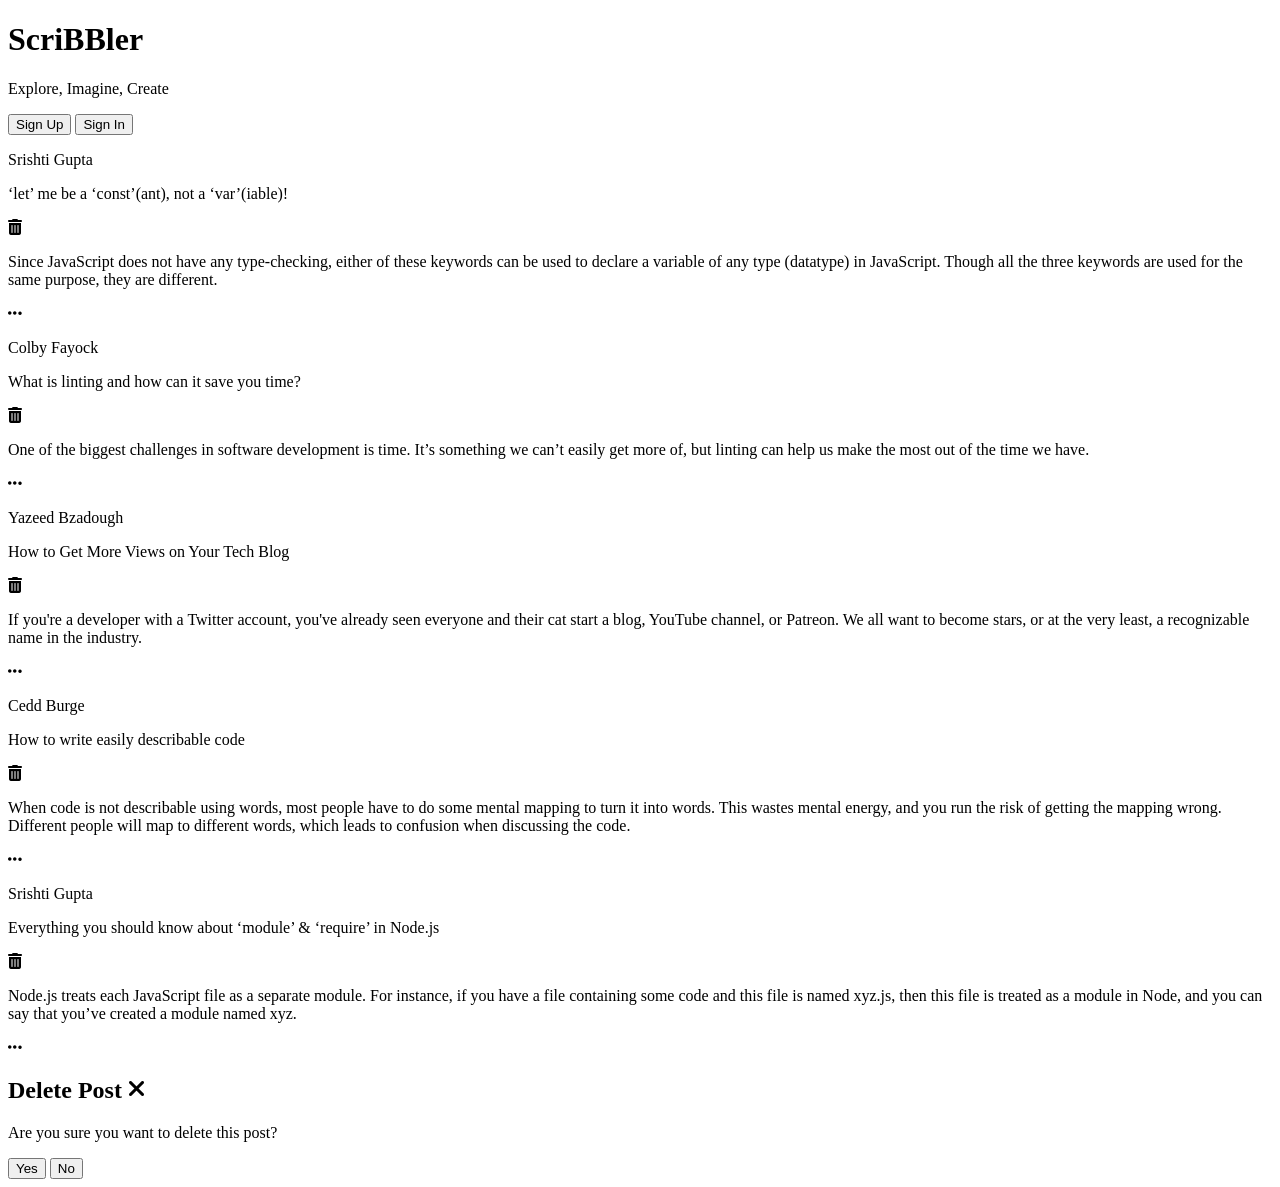
<file: text.html>
<!DOCTYPE html>
<html>

<head>
    <!-- TODO: Include Font Awesome file here -->
    <link rel="stylesheet" href="https://cdnjs.cloudflare.com/ajax/libs/font-awesome/6.4.0/css/all.min.css">
    <!-- TODO: Include Google Fonts file here -->
    <link href="https://fonts.googleapis.com/css?family=Montez&display=swap" rel="stylesheet">
    <!-- <link rel="stylesheet" href="/html/postlist.css"> -->
</head>

<body>
    <!-- Include code for header here -->
    <header>
        <div class="logo">
            <h1>ScriBBler</h1>
            <div class="subheading">
                <p>Explore, Imagine, Create</p>
            </div>
        </div>
        <div class="buttons">
            <button class="sign-up-btn">Sign Up</button>
            <button class="sign-in-btn">Sign In</button>
        </div>
    </header>
    
    <!-- list of all posts starts here -->
    <div class="post-list">
        <div class="post-container">
            <!-- post 1 starts here -->
            <div class="post">
                <div class="post-header">
                    <p>Srishti Gupta</p>
                </div>

                <div class="post-content">
                    <div class="post-title">
                        <p>‘let’ me be a ‘const’(ant), not a ‘var’(iable)!</p>
                        <span class="delete-icon">
                            <i class="fas fa-trash-alt"></i>
                        </span>
                    </div>
                    <p>Since JavaScript does not have any type-checking, either of these keywords can be used to declare
                        a
                        variable of any type (datatype) in JavaScript. Though all the three keywords are used for the
                        same
                        purpose, they are different.</p>
                    <span class="ellipsis-icon">
                        <i class="fas fa-ellipsis-h"></i>
                    </span>
                </div>
            </div>
            <!-- post 1 ends here -->

            <!-- post 2 starts here -->
            <div class="post">
                <div class="post-header">
                    <p>Colby Fayock</p>
                </div>

                <div class="post-content">
                    <div class="post-title">
                        <p>What is linting and how can it save you time?</p>
                        <span class="delete-icon">
                            <i class="fas fa-trash-alt"></i>
                        </span>
                    </div>
                    <p>One of the biggest challenges in software development is time. It’s something we can’t easily get
                        more of, but linting can help us make the most out of the time we have.</p>
                    <span class="ellipsis-icon">
                        <i class="fas fa-ellipsis-h"></i>
                    </span>
                </div>
            </div>
            <!-- post 2 ends here -->

            <!-- post 3 starts here -->
            <div class="post">
                <div class="post-header">
                    <p>Yazeed Bzadough</p>
                </div>

                <div class="post-content">
                    <div class="post-title">
                        <p>How to Get More Views on Your Tech Blog</p>
                        <span class="delete-icon">
                            <i class="fas fa-trash-alt"></i>
                        </span>
                    </div>
                    <p>If you're a developer with a Twitter account, you've already seen everyone and their cat start a
                        blog, YouTube channel, or Patreon. We all want to become stars, or at the very least, a
                        recognizable
                        name in the industry.</p>
                    <span class="ellipsis-icon">
                        <i class="fas fa-ellipsis-h"></i>
                    </span>
                </div>
            </div>
            <!-- post 3 ends here -->

            <!-- post 4 starts here -->
            <div class="post">
                <div class="post-header">
                    <p>Cedd Burge</p>
                </div>

                <div class="post-content">
                    <div class="post-title">
                        <p>How to write easily describable code</p>
                        <span class="delete-icon">
                            <i class="fas fa-trash-alt"></i>
                        </span>
                    </div>
                    <p>When code is not describable using words, most people have to do some mental mapping to turn it
                        into
                        words. This wastes mental energy, and you run the risk of getting the mapping wrong. Different
                        people will map to different words, which leads to confusion when discussing the code.</p>
                    <span class="ellipsis-icon">
                        <i class="fas fa-ellipsis-h"></i>
                    </span>
                </div>
            </div>
            <!-- post 4 ends here -->

            <!-- post 5 starts here -->
            <div class="post">
                <div class="post-header">
                    <p>Srishti Gupta</p>
                </div>

                <div class="post-content">
                    <div class="post-title">
                        <p>Everything you should know about ‘module’ & ‘require’ in Node.js</p>
                        <span class="delete-icon">
                            <i class="fas fa-trash-alt"></i>
                        </span>
                    </div>
                    <p>Node.js treats each JavaScript file as a separate module. For instance, if you have a file
                        containing
                        some code and this file is named xyz.js, then this file is treated as a module in Node, and you
                        can
                        say that you’ve created a module named xyz.</p>
                    <span class="ellipsis-icon">
                        <i class="fas fa-ellipsis-h"></i>
                    </span>
                </div>
            </div>
            <!-- post 5 ends here -->

            <!-- Write code for delete post modal here -->
            <div id="delete-post-modal" class="modal">
                <div class="modal-content">

                    <h2>
                        <span class="delete-post-text">Delete Post</span>
                        <span class="close">
                            <i class="fas fa-times"></i>
                        </span>
                    </h2>
                    <p>Are you sure you want to delete this post?</p>
                    <div class="modal-buttons">
                        <button class="confirm-btn">Yes</button>
                        <button class="cancel-btn">No</button>

                    </div>
                </div>
            </div>
        </div>
    </div>

    <!-- <script src="/html/postlist.js"></script> -->
</body>

</html>
</file>
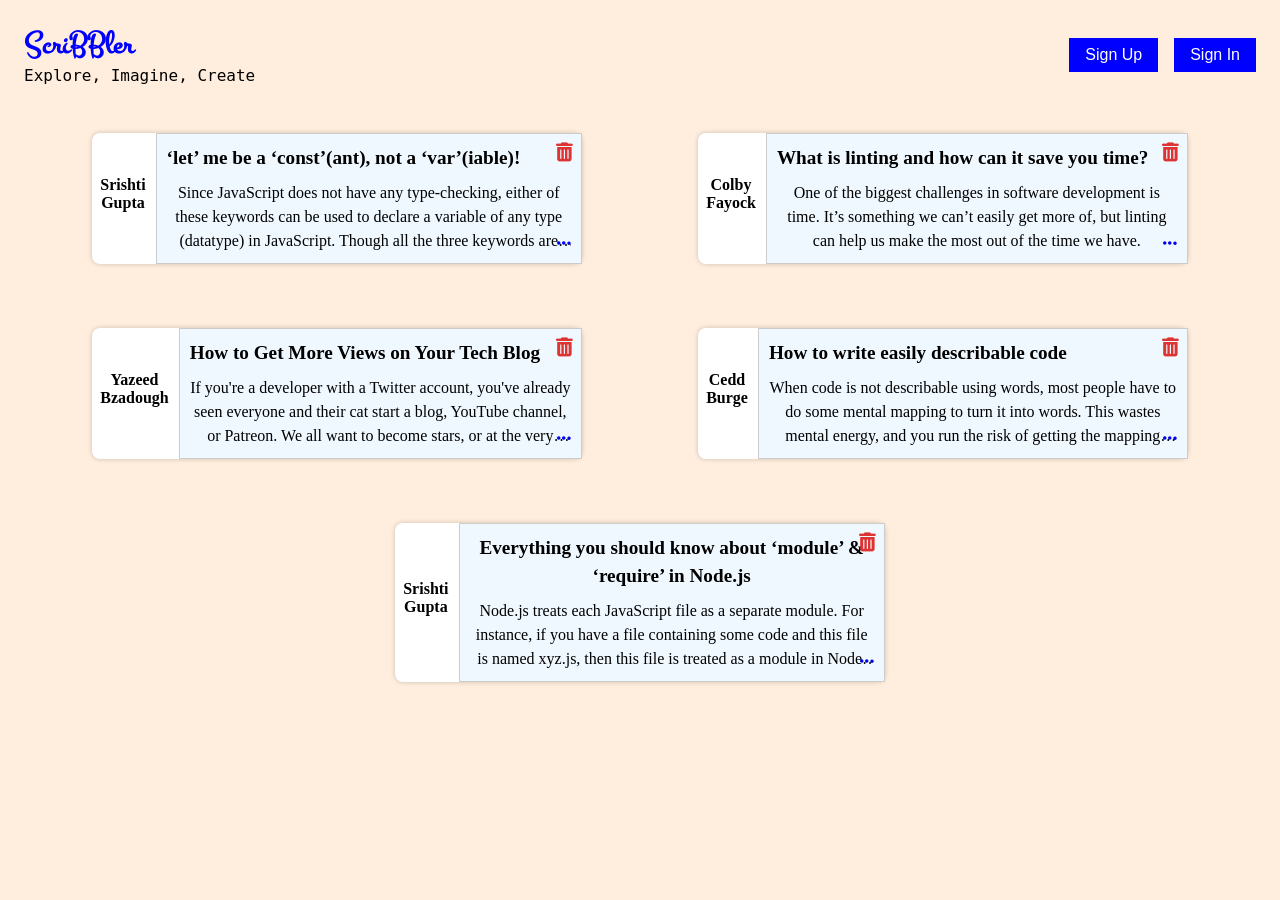
<file: html/postslist.html>
<!DOCTYPE html>
<html>

<head>
    <!-- TODO: Include Font Awesome file here -->
    <link rel="stylesheet" href="https://cdnjs.cloudflare.com/ajax/libs/font-awesome/6.4.0/css/all.min.css">
    <!-- TODO: Include Google Fonts file here -->
    <link href="https://fonts.googleapis.com/css?family=Montez&display=swap" rel="stylesheet">
    <link rel="stylesheet" href="postlist.css">
</head>

<body>
    <!-- Include code for header here -->
    <header>
        <div class="logo">
            <h1>ScriBBler</h1>
            <div class="subheading">
                <p>Explore, Imagine, Create</p>
            </div>
        </div>
        <div class="buttons">
            <button class="sign-up-btn">Sign Up</button>
            <button class="sign-in-btn">Sign In</button>
        </div>
    </header>

    <!-- list of all posts starts here -->
    <div class="post-list">
        <div class="post-container">
            <!-- post 1 starts here -->
            <div class="post">
                <div class="post-header">
                    <p>Srishti Gupta</p>
                </div>

                <div class="post-content">
                    <div class="post-title">
                        <p>‘let’ me be a ‘const’(ant), not a ‘var’(iable)!</p>
                        <span class="delete-icon">
                            <i class="fas fa-trash-alt"></i>
                        </span>
                    </div>
                    <p>Since JavaScript does not have any type-checking, either of these keywords can be used to declare
                        a
                        variable of any type (datatype) in JavaScript. Though all the three keywords are used for the
                        same
                        purpose, they are different.</p>
                    <span class="ellipsis-icon"> <a href="/post/post.html">
                            <i class="fas fa-ellipsis-h"></i>
                        </a></span>
                </div>
            </div>
            <!-- post 1 ends here -->

            <!-- post 2 starts here -->
            <div class="post">
                <div class="post-header">
                    <p>Colby Fayock</p>
                </div>

                <div class="post-content">
                    <div class="post-title">
                        <p>What is linting and how can it save you time?</p>
                        <span class="delete-icon">
                            <i class="fas fa-trash-alt"></i>
                        </span>
                    </div>
                    <p>One of the biggest challenges in software development is time. It’s something we can’t easily get
                        more of, but linting can help us make the most out of the time we have.</p>
                    <span class="ellipsis-icon"> <a href="/post/post.html">
                            <i class="fas fa-ellipsis-h"></i>
                        </a></span>
                </div>
            </div>
            <!-- post 2 ends here -->

            <!-- post 3 starts here -->
            <div class="post">
                <div class="post-header">
                    <p>Yazeed Bzadough</p>
                </div>

                <div class="post-content">
                    <div class="post-title">
                        <p>How to Get More Views on Your Tech Blog</p>
                        <span class="delete-icon">
                            <i class="fas fa-trash-alt"></i>
                        </span>
                    </div>
                    <p>If you're a developer with a Twitter account, you've already seen everyone and their cat start a
                        blog, YouTube channel, or Patreon. We all want to become stars, or at the very least, a
                        recognizable
                        name in the industry.</p>
                    <span class="ellipsis-icon"> <a href="/post/post.html">
                            <i class="fas fa-ellipsis-h"></i>
                        </a></span>
                </div>
            </div>
            <!-- post 3 ends here -->

            <!-- post 4 starts here -->
            <div class="post">
                <div class="post-header">
                    <p>Cedd Burge</p>
                </div>

                <div class="post-content">
                    <div class="post-title">
                        <p>How to write easily describable code</p>
                        <span class="delete-icon">
                            <i class="fas fa-trash-alt"></i>
                        </span>
                    </div>
                    <p>When code is not describable using words, most people have to do some mental mapping to turn it
                        into
                        words. This wastes mental energy, and you run the risk of getting the mapping wrong. Different
                        people will map to different words, which leads to confusion when discussing the code.</p>
                    <span class="ellipsis-icon"> <a href="/post/post.html">
                            <i class="fas fa-ellipsis-h"></i>
                        </a></span>
                </div>
            </div>
            <!-- post 4 ends here -->

            <!-- post 5 starts here -->
            <div class="post">
                <div class="post-header">
                    <p>Srishti Gupta</p>
                </div>

                <div class="post-content">
                    <div class="post-title">
                        <p>Everything you should know about ‘module’ & ‘require’ in Node.js</p>
                        <span class="delete-icon">
                            <i class="fas fa-trash-alt"></i>
                        </span>
                    </div>
                    <p>Node.js treats each JavaScript file as a separate module. For instance, if you have a file
                        containing
                        some code and this file is named xyz.js, then this file is treated as a module in Node, and you
                        can
                        say that you’ve created a module named xyz.</p>
                    <span class="ellipsis-icon"> <a href="/post/post.html">
                            <i class="fas fa-ellipsis-h"></i>
                        </a></span>
                </div>
            </div>
            <!-- post 5 ends here -->

            <!-- Write code for delete post modal here -->
            <div id="delete-post-modal" class="modal module">
                <div class="modal-content module-content">

                    <h2>
                        <span class="delete-post-text">Delete Post</span>
                        <span class="close">
                            <i class="fas fa-times"></i>
                        </span>
                    </h2>
                    <p>Are you sure you want to delete this post?</p>
                    <div class="modal-buttons">
                        <button class="confirm-btn">Yes</button>
                        <button class="cancel-btn">No</button>

                    </div>
                </div>
            </div>
        </div>
    </div>

    <script src="postlist.js"></script>
</body>

</html>
</file>
<file: html/postlist.css>
body {
    background-color: #ffeedd;
}

header {
    display: flex;
    justify-content: space-between;
    align-items: center;
    padding: 1rem;
}

.logo {
    display: flex;
    flex-direction: column;
}

.logo h1 {
    font-family: 'Montez', cursive;
    color: blue;
    font-size: 2rem;
    margin: 0;
}

.subheading p {
    font-family: 'Ubuntu Mono', monospace;
    font-size: 1rem;
    margin: 0;
}

.buttons {
    display: flex;
    gap: 1rem;
    margin-top: 0;
}

.sign-up-btn,
.sign-in-btn {
    font-family: 'Arial', sans-serif;
    font-size: 1rem;
    padding: 0.5rem 1rem;
    background-color: blue;
    color: white;
    border: none;
    cursor: pointer;
}

.sign-up-btn:hover,
.sign-in-btn:hover {
    background-color: darkblue;
}

.sign-up-btn:focus,
.sign-in-btn:focus {
    outline: none;
}

.post-container {
    display: flex;
    flex-wrap: wrap;
    justify-content: space-evenly;
    width: 100%;
}

.post {
    /* Card styles */
    display: flex;
    margin-bottom: 20px;
    background-color: #ffffff;
    border-radius: 8px;
    text-align: center;
    /* padding: 1rem; */
    box-shadow: 0 0 5px rgba(0, 0, 0, 0.2);
    transition: box-shadow 0.3s ease-in-out;
    flex-basis: calc(40% - 1rem);
    margin: 2rem;
    max-width: 100%;
}

@media (max-width: 992px) {
    .post {
        flex-basis: calc(35% - 1rem);
        margin: 0.5rem;
        padding: 0.25rem;
    }
}

.post:hover {
    box-shadow: 0 0 10px rgba(0, 0, 0, 0.3);
}

.post-header {
    display: flex;
    align-items: center;
    margin-bottom: 0.5rem;
    margin-right: 10px;
}

.post-header p {
    font-weight: bold;
    margin-left: 0.5rem;
}

.post-content {
    flex-grow: 1;
    border: 1px solid #ccc;
    padding: 10px;
    position: relative;
    background-color: aliceblue;
}

.post-title {
    display: flex;
    align-items: center;
    justify-content: space-between;
    font-size: 1.2rem;
    font-weight: bold;
    margin-bottom: 0.5rem;
}

.post-content p {
    margin: 0;
    line-height: 1.5;
    overflow: hidden;
    text-overflow: ellipsis;
    display: -webkit-box;
    -webkit-line-clamp: 3;
    -webkit-box-orient: vertical;
}

.delete-icon {
    position: absolute;
    top: 0.5rem;
    right: 0.5rem;
    font-size: 1.2rem;
    color: #d33;
    cursor: pointer;
    transition: color 0.3s ease-in-out;
}

.delete-icon:hover {
    color: #b30000;
}

.ellipsis-icon {
    position: absolute;
    bottom: 10px;
    right: 10px;
    cursor: pointer;
}

.modal-buttons .modal-content {
    display: flex;
    justify-content: space-between;
}

.cancel-btn {
    color: white;
    background-color: rgb(239, 102, 102);
    height: 5vh;
    width: 5vw;
    margin-left:10rem;

}

.confirm-btn {
    color: white;
    background-color: rgb(15, 131, 15);
    height: 5vh;
    width: 5vw;
    margin-left:1rem;
}

.delete-post-text {
    margin-right: 10px;
}

#delete-post-modal {
    display: none;
    position: fixed;
    top: 50%;
    left: 50%;
    transform: translate(-50%, -50%);
    z-index: 9999;
    backdrop-filter: blur(5px);
}

#delete-post-modal .modal-content {
    max-width: 400px;
}
.module {
    background-color: rgba(0, 0, 0, 0.595);
    z-index: 1;
    position: fixed;
    top: 0;
    bottom: 0;
    left: 0;
    right: 0;
    display: none;
    justify-content: center;
    align-items: center;
    height: 100%;
    width: 100%;
  }
  .module-content{
        position: relative;;
        top: 50%;
        left: 50%;
        transform: translate(-50%, -50%);
            background-color: #fefefe;
            
            padding: 20px;
            border: 1px solid #888;
            max-width: 400px;
       
  }
</file>
